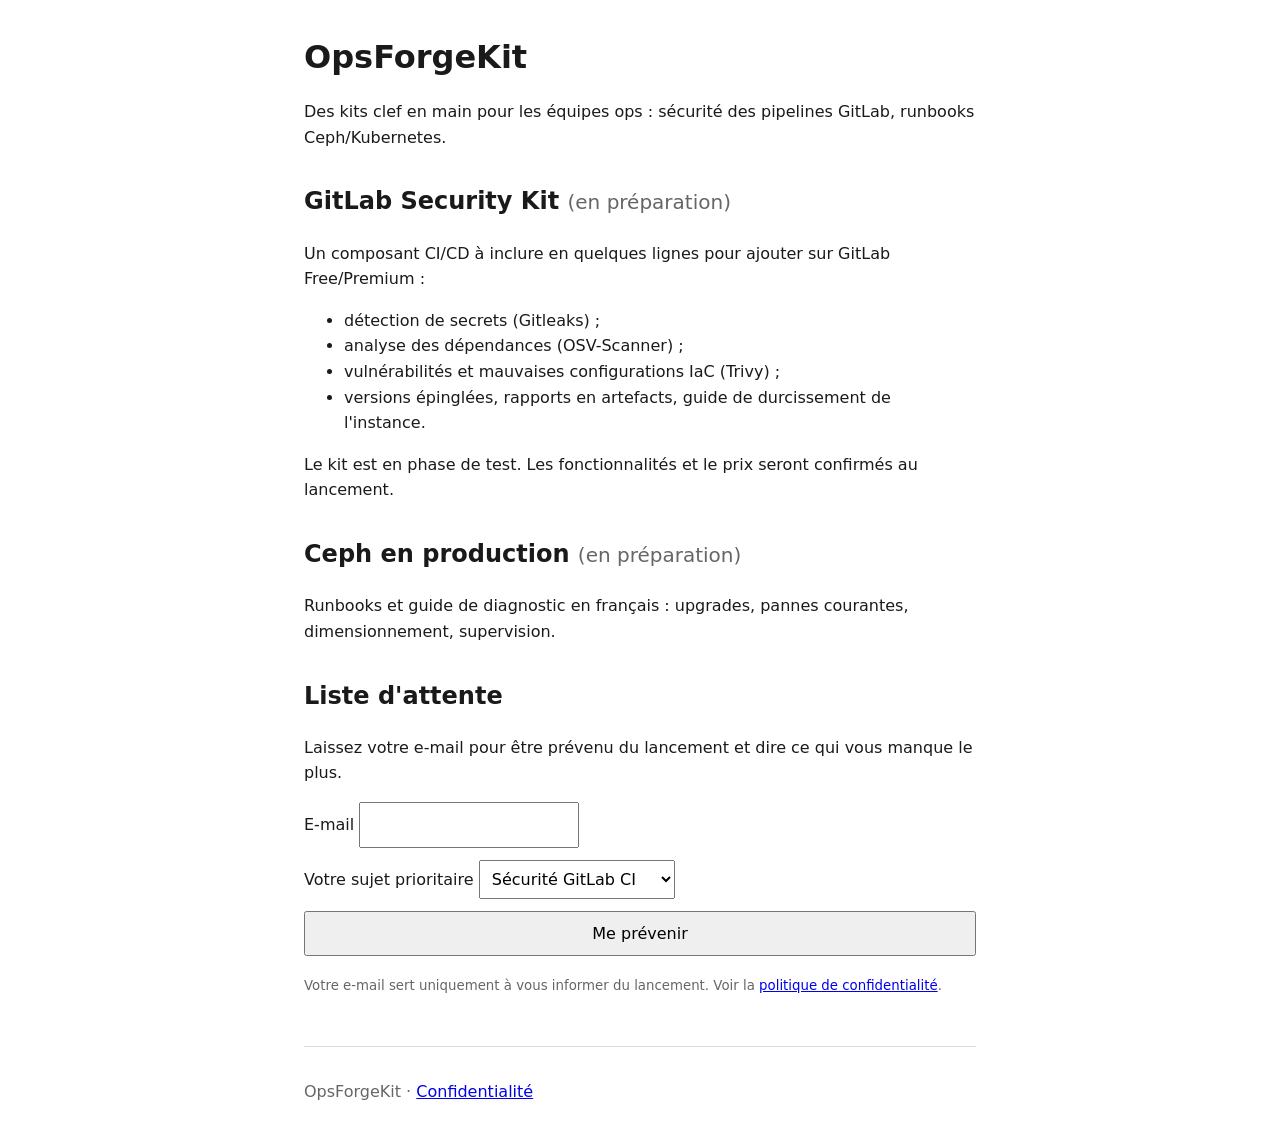
<file: index.html>
<!doctype html>
<html lang="fr">
<head>
  <meta charset="utf-8">
  <meta name="viewport" content="width=device-width, initial-scale=1">
  <title>OpsForgeKit — Kits de sécurité et d'exploitation prêts à l'emploi</title>
  <meta name="description" content="Kits clef en main pour sécuriser vos pipelines GitLab CI et exploiter Ceph/Kubernetes. Liste d'attente ouverte.">
  <link rel="stylesheet" href="/style.css">
</head>
<body>
  <header>
    <h1>OpsForgeKit</h1>
    <p>Des kits clef en main pour les équipes ops : sécurité des pipelines GitLab, runbooks Ceph/Kubernetes.</p>
  </header>

  <main>
    <section>
      <h2>GitLab Security Kit <small>(en préparation)</small></h2>
      <p>Un composant CI/CD à inclure en quelques lignes pour ajouter sur GitLab Free/Premium :</p>
      <ul>
        <li>détection de secrets (Gitleaks) ;</li>
        <li>analyse des dépendances (OSV-Scanner) ;</li>
        <li>vulnérabilités et mauvaises configurations IaC (Trivy) ;</li>
        <li>versions épinglées, rapports en artefacts, guide de durcissement de l'instance.</li>
      </ul>
      <p>Le kit est en phase de test. Les fonctionnalités et le prix seront confirmés au lancement.</p>
    </section>

    <section>
      <h2>Ceph en production <small>(en préparation)</small></h2>
      <p>Runbooks et guide de diagnostic en français : upgrades, pannes courantes, dimensionnement, supervision.</p>
    </section>

    <section id="waitlist">
      <h2>Liste d'attente</h2>
      <p>Laissez votre e-mail pour être prévenu du lancement et dire ce qui vous manque le plus.</p>
      <!-- Remplacer l'action par l'URL du formulaire du service de newsletter choisi -->
      <form action="REPLACE_WAITLIST_URL" method="post">
        <label>E-mail <input type="email" name="email" required autocomplete="email"></label>
        <label>Votre sujet prioritaire
          <select name="topic">
            <option value="gitlab-security">Sécurité GitLab CI</option>
            <option value="ceph">Ceph en production</option>
            <option value="other">Autre</option>
          </select>
        </label>
        <button type="submit">Me prévenir</button>
      </form>
      <p><small>Votre e-mail sert uniquement à vous informer du lancement. Voir la <a href="/privacy.html">politique de confidentialité</a>.</small></p>
    </section>
  </main>

  <footer>
    <p>OpsForgeKit · <a href="/privacy.html">Confidentialité</a></p>
  </footer>
</body>
</html>
</file>
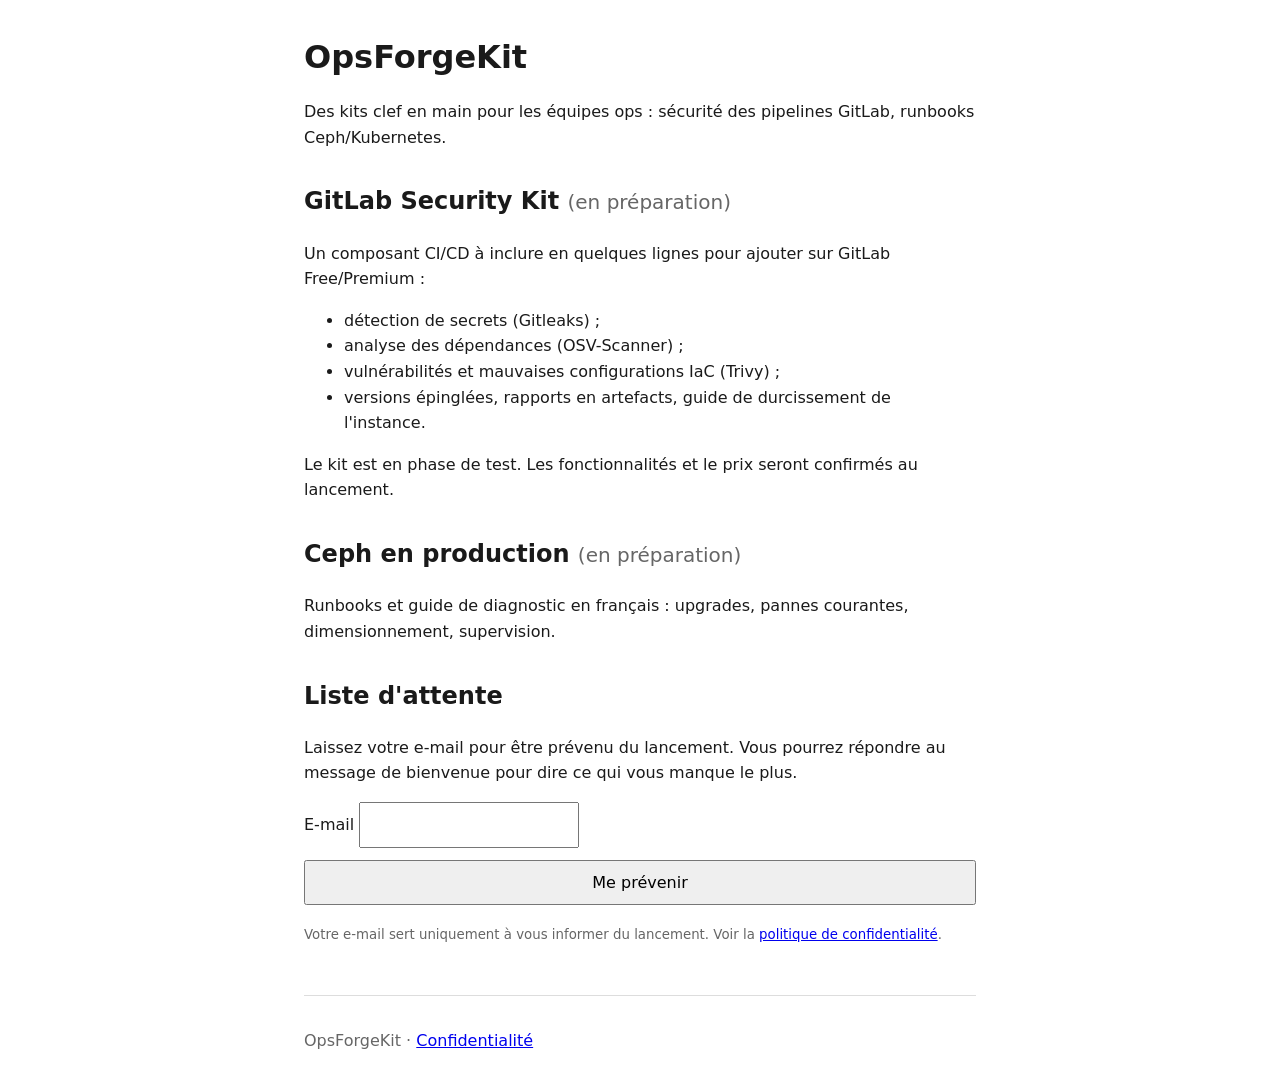
<file: public/index.html>
<!doctype html>
<html lang="fr">
<head>
  <meta charset="utf-8">
  <meta name="viewport" content="width=device-width, initial-scale=1">
  <title>OpsForgeKit — Kits de sécurité et d'exploitation prêts à l'emploi</title>
  <meta name="description" content="Kits clef en main pour sécuriser vos pipelines GitLab CI et exploiter Ceph/Kubernetes. Liste d'attente ouverte.">
  <link rel="stylesheet" href="/style.css">
</head>
<body>
  <header>
    <h1>OpsForgeKit</h1>
    <p>Des kits clef en main pour les équipes ops : sécurité des pipelines GitLab, runbooks Ceph/Kubernetes.</p>
  </header>

  <main>
    <section>
      <h2>GitLab Security Kit <small>(en préparation)</small></h2>
      <p>Un composant CI/CD à inclure en quelques lignes pour ajouter sur GitLab Free/Premium :</p>
      <ul>
        <li>détection de secrets (Gitleaks) ;</li>
        <li>analyse des dépendances (OSV-Scanner) ;</li>
        <li>vulnérabilités et mauvaises configurations IaC (Trivy) ;</li>
        <li>versions épinglées, rapports en artefacts, guide de durcissement de l'instance.</li>
      </ul>
      <p>Le kit est en phase de test. Les fonctionnalités et le prix seront confirmés au lancement.</p>
    </section>

    <section>
      <h2>Ceph en production <small>(en préparation)</small></h2>
      <p>Runbooks et guide de diagnostic en français : upgrades, pannes courantes, dimensionnement, supervision.</p>
    </section>

    <section id="waitlist">
      <h2>Liste d'attente</h2>
      <p>Laissez votre e-mail pour être prévenu du lancement. Vous pourrez répondre au message de bienvenue pour dire ce qui vous manque le plus.</p>
      <form action="https://buttondown.com/api/emails/embed-subscribe/OpsForgeKit" method="post">
        <label>E-mail <input type="email" name="email" required autocomplete="email"></label>
        <button type="submit">Me prévenir</button>
      </form>
      <p><small>Votre e-mail sert uniquement à vous informer du lancement. Voir la <a href="/privacy.html">politique de confidentialité</a>.</small></p>
    </section>
  </main>

  <footer>
    <p>OpsForgeKit · <a href="/privacy.html">Confidentialité</a></p>
  </footer>
</body>
</html>
</file>
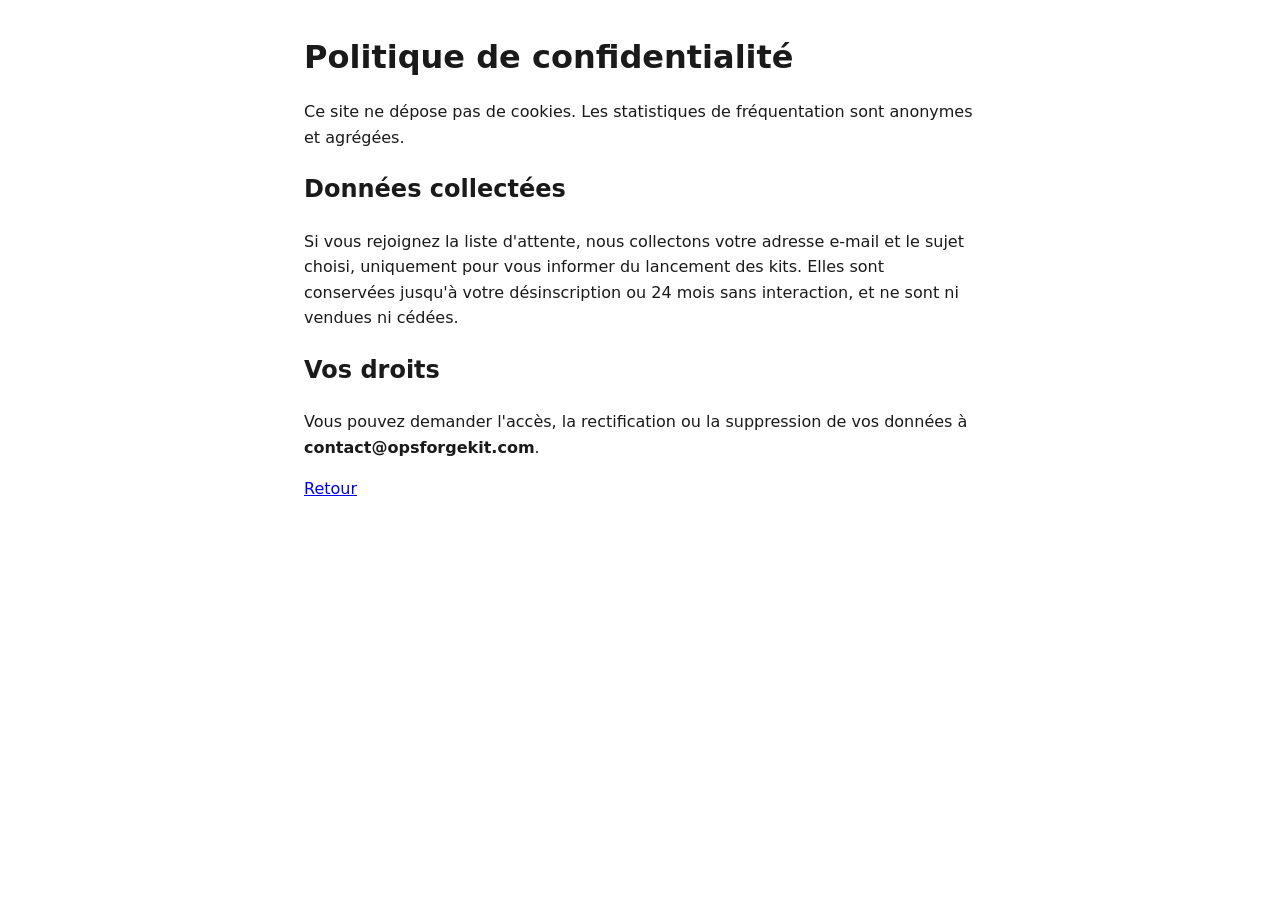
<file: privacy.html>
<!doctype html>
<html lang="fr">
<head>
  <meta charset="utf-8">
  <meta name="viewport" content="width=device-width, initial-scale=1">
  <title>Confidentialité — OpsForgeKit</title>
  <link rel="stylesheet" href="/style.css">
</head>
<body>
  <header><h1>Politique de confidentialité</h1></header>
  <main>
    <p>Ce site ne dépose pas de cookies. Les statistiques de fréquentation sont anonymes et agrégées.</p>
    <h2>Données collectées</h2>
    <p>Si vous rejoignez la liste d'attente, nous collectons votre adresse e-mail et le sujet choisi, uniquement pour vous informer du lancement des kits. Elles sont conservées jusqu'à votre désinscription ou 24 mois sans interaction, et ne sont ni vendues ni cédées.</p>
    <h2>Vos droits</h2>
    <p>Vous pouvez demander l'accès, la rectification ou la suppression de vos données à <strong>contact@opsforgekit.com</strong>.</p>
    <p><a href="/">Retour</a></p>
  </main>
</body>
</html>
</file>
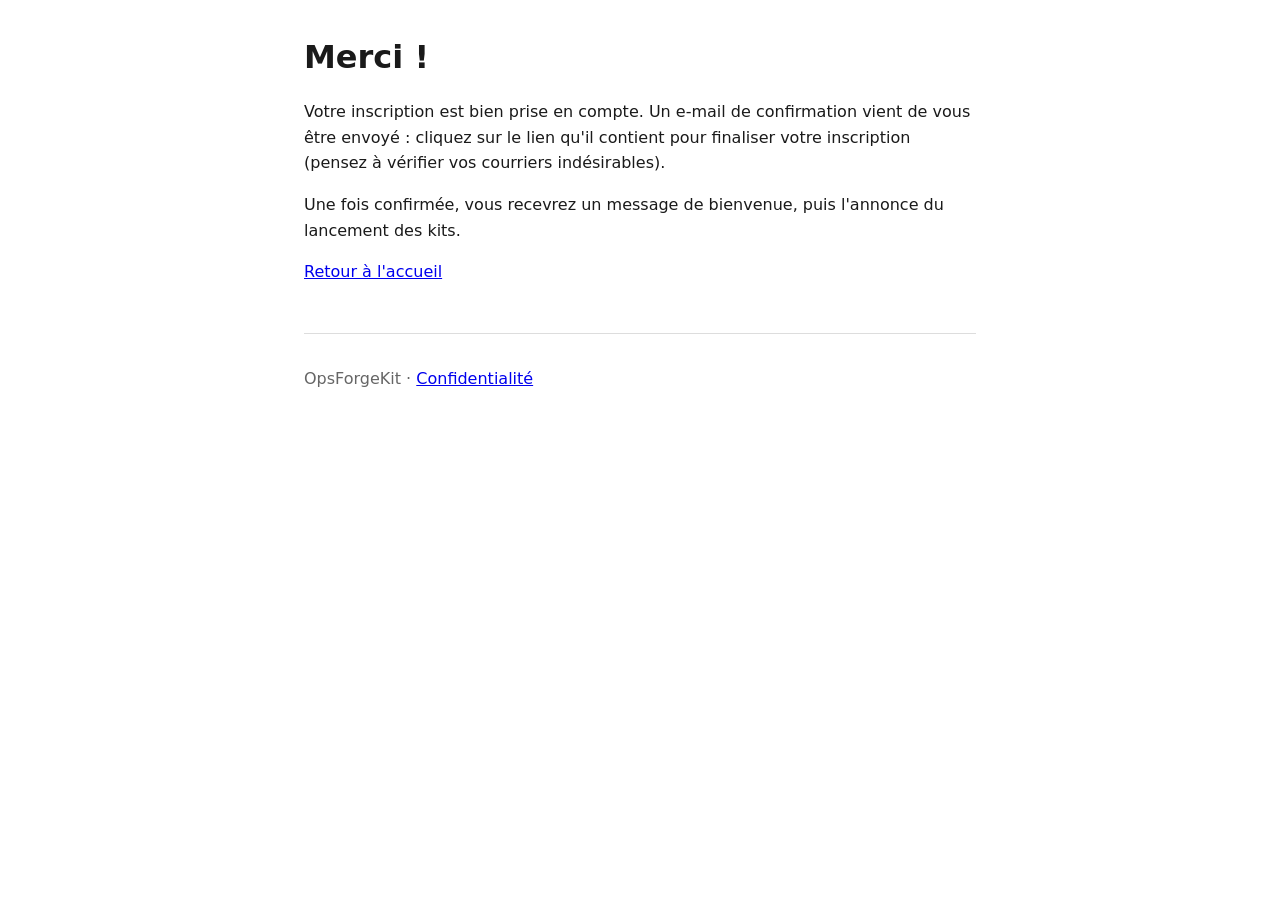
<file: public/merci.html>
<!doctype html>
<html lang="fr">
<head>
  <meta charset="utf-8">
  <meta name="viewport" content="width=device-width, initial-scale=1">
  <title>Merci — OpsForgeKit</title>
  <meta name="robots" content="noindex">
  <link rel="stylesheet" href="/style.css">
</head>
<body>
  <header><h1>Merci !</h1></header>
  <main>
    <p>Votre inscription est bien prise en compte. Un e-mail de confirmation vient de vous être envoyé : cliquez sur le lien qu'il contient pour finaliser votre inscription (pensez à vérifier vos courriers indésirables).</p>
    <p>Une fois confirmée, vous recevrez un message de bienvenue, puis l'annonce du lancement des kits.</p>
    <p><a href="/">Retour à l'accueil</a></p>
  </main>
  <footer>
    <p>OpsForgeKit · <a href="/privacy.html">Confidentialité</a></p>
  </footer>
</body>
</html>
</file>
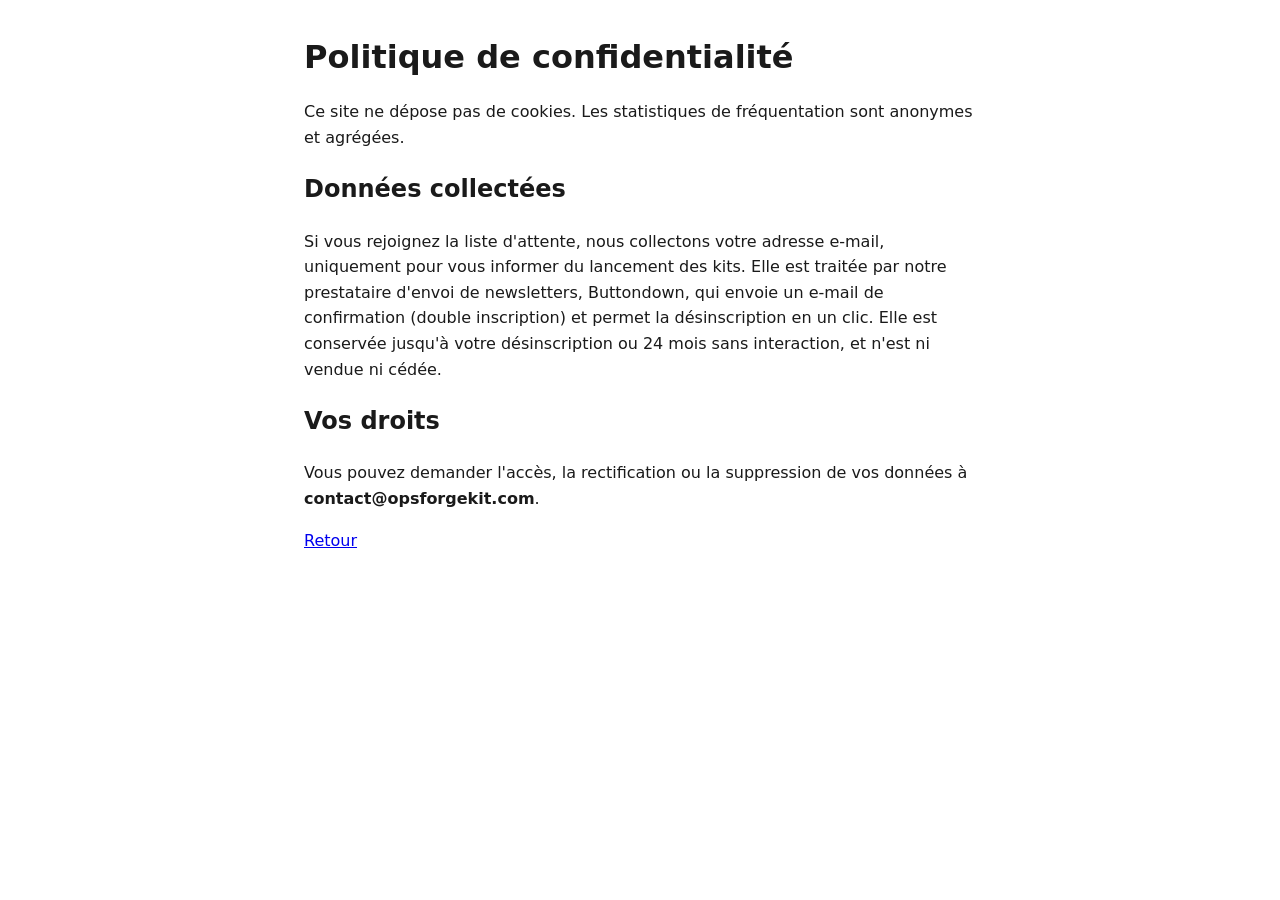
<file: public/privacy.html>
<!doctype html>
<html lang="fr">
<head>
  <meta charset="utf-8">
  <meta name="viewport" content="width=device-width, initial-scale=1">
  <title>Confidentialité — OpsForgeKit</title>
  <link rel="stylesheet" href="/style.css">
</head>
<body>
  <header><h1>Politique de confidentialité</h1></header>
  <main>
    <p>Ce site ne dépose pas de cookies. Les statistiques de fréquentation sont anonymes et agrégées.</p>
    <h2>Données collectées</h2>
    <p>Si vous rejoignez la liste d'attente, nous collectons votre adresse e-mail, uniquement pour vous informer du lancement des kits. Elle est traitée par notre prestataire d'envoi de newsletters, Buttondown, qui envoie un e-mail de confirmation (double inscription) et permet la désinscription en un clic. Elle est conservée jusqu'à votre désinscription ou 24 mois sans interaction, et n'est ni vendue ni cédée.</p>
    <h2>Vos droits</h2>
    <p>Vous pouvez demander l'accès, la rectification ou la suppression de vos données à <strong>contact@opsforgekit.com</strong>.</p>
    <p><a href="/">Retour</a></p>
  </main>
</body>
</html>
</file>
<file: style.css>
body { font-family: system-ui, sans-serif; max-width: 42rem; margin: 2rem auto; padding: 0 1rem; line-height: 1.6; color: #1a1a1a; }
header h1 { margin-bottom: 0.25rem; }
section { margin: 2rem 0; }
small { color: #666; font-weight: normal; }
form { display: grid; gap: 0.75rem; }
input, select, button { font: inherit; padding: 0.5rem; }
button { cursor: pointer; }
footer { margin-top: 3rem; border-top: 1px solid #ddd; padding-top: 1rem; color: #666; }
</file>
